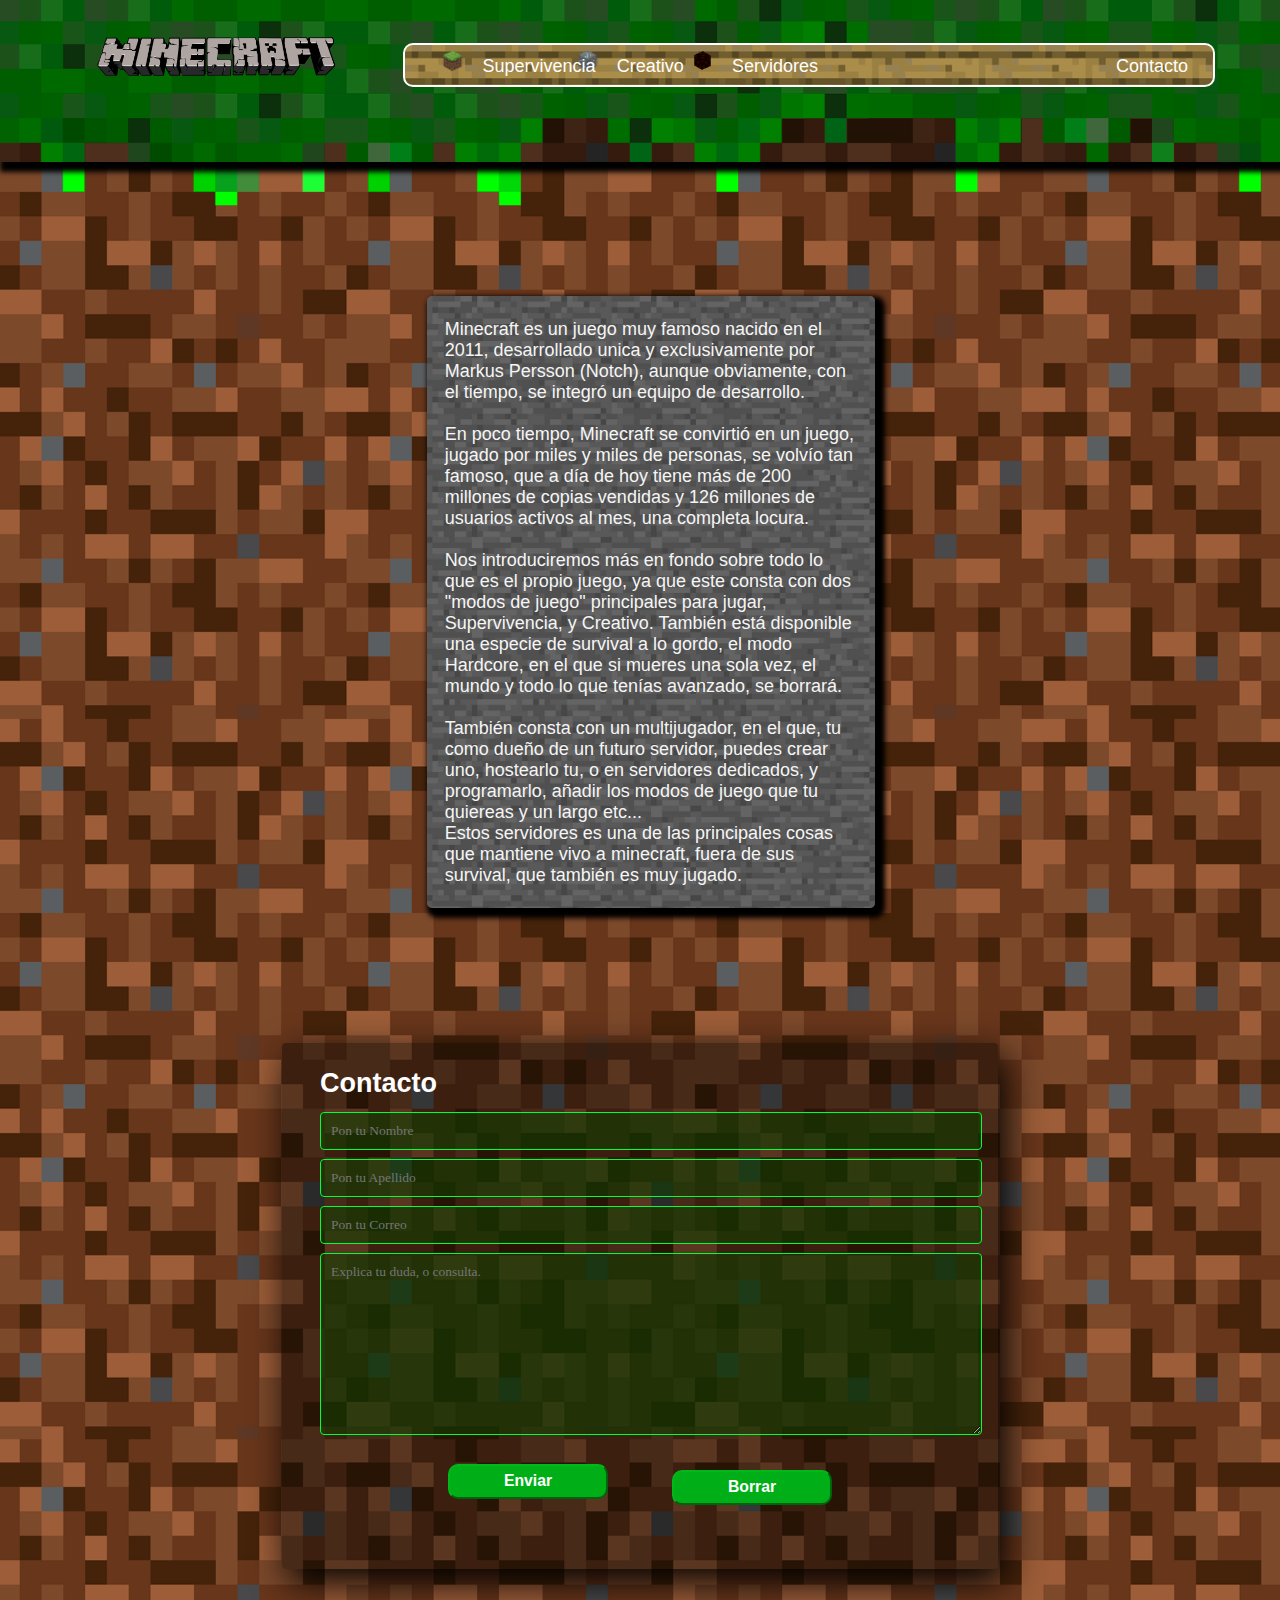
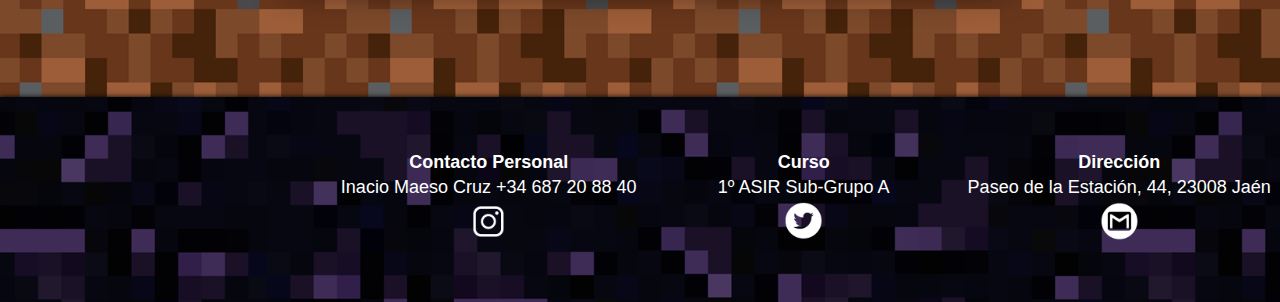
<file: index.html>
<!DOCTYPE html>
<html lang="es">
<head>
    <meta charset="UTF-8">
    <meta http-equiv="X-UA-Compatible" content="IE=edge">
    <meta name="viewport" content="width=device-width, initial-scale=1.0">
    <title>Minecraft - Práctica Web Ignacio Maeso</title>
    <link rel="stylesheet" href="css/css1.css">
    <link rel="icon" type="image/png" href="imagenes/icon.png">
</head>

<!-- SOLUCIONAR ANLCA CONTACTO SUB-PÁGINAS -->  

<body>
    <header>
        <a class="ahead" href="https://www.minecraft.net" target="_blank"><img class="img1" src="imagenes/Minecraft-IMC.png" alt="1"></a>
        <ul>
            <li class="sur"><img src="imagenes/block.gif" class="gifb" alt="1"><a class="animacion" href="html/survival.html"> Supervivencia</a></li>
            <li class="crea"><img src="imagenes/diamond.gif" class="gifb" alt="1"><a class="animacion" href="html/creativo.html">Creativo</a></li>
            <li class="serv"><img src="imagenes/fire.gif" class="gifb" alt="1"><a class="animacion" href="html/servidores.html">Servidores</a></li>
            <li class="cont" style="float:right"><a class="animacion" class="verde" href="#form">Contacto</a></li>
        </ul>
    </header>
    <main>
        <div class="div1 divs">
            <p class="ps">
                Minecraft es un juego muy famoso nacido en el 2011, desarrollado unica y exclusivamente por Markus Persson (Notch),
                aunque obviamente, con el tiempo, se integró un equipo de desarrollo.
                <br/>
                <br/>
                En poco tiempo, Minecraft se convirtió en un juego, jugado por miles y miles de personas, se volvío tan famoso, que a
                día de hoy tiene más de 200 millones de copias vendidas y 126 millones de usuarios activos al mes, una completa locura.
                <br/>
                <br/>
                Nos introduciremos más en fondo sobre todo lo que es el propio juego, ya que este consta con dos "modos de juego" principales
                para jugar, Supervivencia, y Creativo.
                También está disponible una especie de survival a lo gordo, el modo Hardcore, en el que si mueres una sola vez, el mundo y
                todo lo que tenías avanzado, se borrará.
                <br/>
                <br/>
                También consta con un multijugador, en el que, tu como dueño de un futuro servidor, puedes crear uno, hostearlo tu, o en
                servidores dedicados, y programarlo, añadir los modos de juego que tu quiereas y un largo etc...
                <br/>
                Estos servidores es una de las principales cosas que mantiene vivo a minecraft, fuera de sus survival, que también es muy jugado. 
            </p>
        </div>
        <div id="form"></div>
        <form class="form-register" action="mailto:naesocruz@gmail.com" method="GET">
            <h4>Contacto</h4>
            <input class="controls" type="text" name="nombres" id="nombres" placeholder="Pon tu Nombre">
            <input class="controls" type="text" name="apellidos" id="apellidos" placeholder="Pon tu Apellido">
            <input class="controls" type="email" name="correo" id="correo" placeholder="Pon tu Correo">
            <textarea class="controls" name="message" rows="10" cols="50" placeholder="Explica tu duda, o consulta."></textarea>
            <button class="boton" type="submit">Enviar</button>
            <input class="reset" type="reset" value="Borrar">
        </form>
    </main>
    <footer>
        <table class="tabla">
            <tr>
              <th>Contacto Personal</th>
              <th>Curso</th>
              <th>Dirección</th>
            </tr>
            <tr>
              <td>Inacio Maeso Cruz +34 687 20 88 40</td>
              <td>1º ASIR Sub-Grupo A</td>
              <td>Paseo de la Estación, 44, 23008 Jaén</td>
            </tr>
            <tr>
                <td><a href="https://www.instagram.com/naxo_maeso/" target="blank"><img class="imgwi" src="imagenes/ins.png" alt=""></a></td>
                <td><a href="https://twitter.com/home" target="blank"><img class="imgwi" src="imagenes/tw.png" alt=""></a></td>
                <td><a href="mailto:naesocruz@gmail.com"><img class="imgwi" src="imagenes/mail.png" alt=""></a></td>
              </tr>
          </table> 
    </footer>
</body>
</html>
</file>
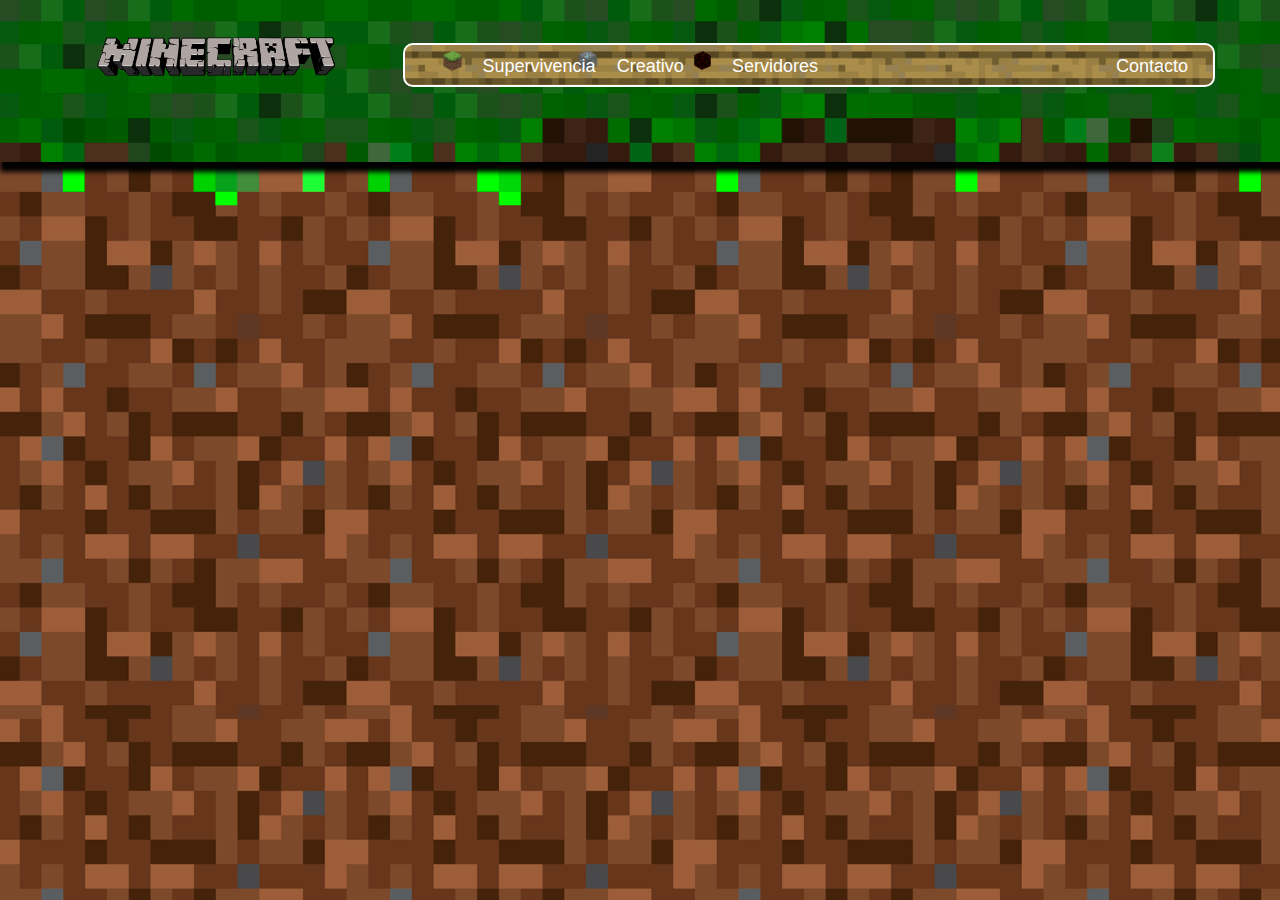
<file: html/creativo.html>
<!DOCTYPE html>
<html lang="es">
<head>
    <meta charset="UTF-8">
    <meta http-equiv="X-UA-Compatible" content="IE=edge">
    <meta name="viewport" content="width=device-width, initial-scale=1.0">
    <title>Survival - Práctica Web Ignacio Maeso</title>
    <link rel="stylesheet" href="../css/css2.css">
    <link rel="icon" type="image/png" href="../imagenes/icon.png">
</head>
<body>
    <header>
        <a class="ahead" href="../index.html" target="blank"><img class="img1" src="../imagenes/Minecraft-IMC.png" alt="1"></a>
        <ul>
            <li class="sur"><img src="../imagenes/block.gif" class="gifb" alt="1"><a class="animacion" href="survival.html">Supervivencia</a></li>
            <li class="crea"><img src="../imagenes/diamond.gif" class="gifb" alt="1"><a class="animacion" href="">Creativo</a></li>
            <li class="serv"><img src="../imagenes/fire.gif" class="gifb" alt="1"><a class="animacion" href="servidores.html">Servidores</a></li>
            <li class="cont" style="float:right"><a class="animacion" class="verde" href="../index.html#form">Contacto</a></li>
        </ul>
    </header>
    
</body>
</file>
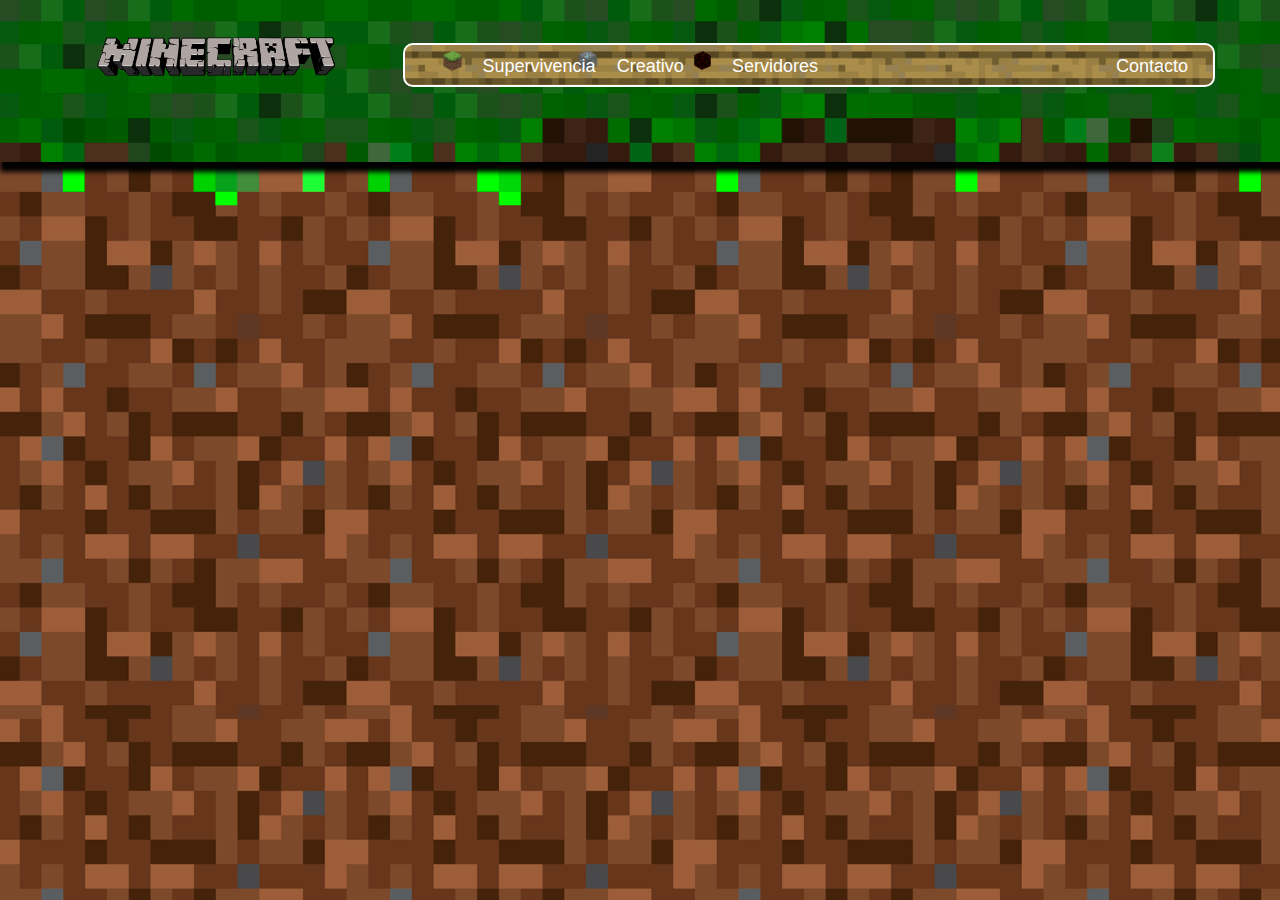
<file: html/servidores.html>
<!DOCTYPE html>
<html lang="es">
<head>
    <meta charset="UTF-8">
    <meta http-equiv="X-UA-Compatible" content="IE=edge">
    <meta name="viewport" content="width=device-width, initial-scale=1.0">
    <title>Survival - Práctica Web Ignacio Maeso</title>
    <link rel="stylesheet" href="../css/css2.css">
    <link rel="icon" type="image/png" href="../imagenes/icon.png">
</head>
<body>
    <header>
        <a class="ahead" href="../index.html" target="blank"><img class="img1" src="../imagenes/Minecraft-IMC.png" alt="1"></a>
        <ul>
            <li class="sur"><img src="../imagenes/block.gif" class="gifb" alt="1"><a class="animacion" href="survival.html">Supervivencia</a></li>
            <li class="crea"><img src="../imagenes/diamond.gif" class="gifb" alt="1"><a class="animacion" href="creativo.html">Creativo</a></li>
            <li class="serv"><img src="../imagenes/fire.gif" class="gifb" alt="1"><a class="animacion" href="">Servidores</a></li>
            <li class="cont" style="float:right"><a class="animacion" class="verde" href="#form">Contacto</a></li>
        </ul>
    </header>
    
</body>
</file>
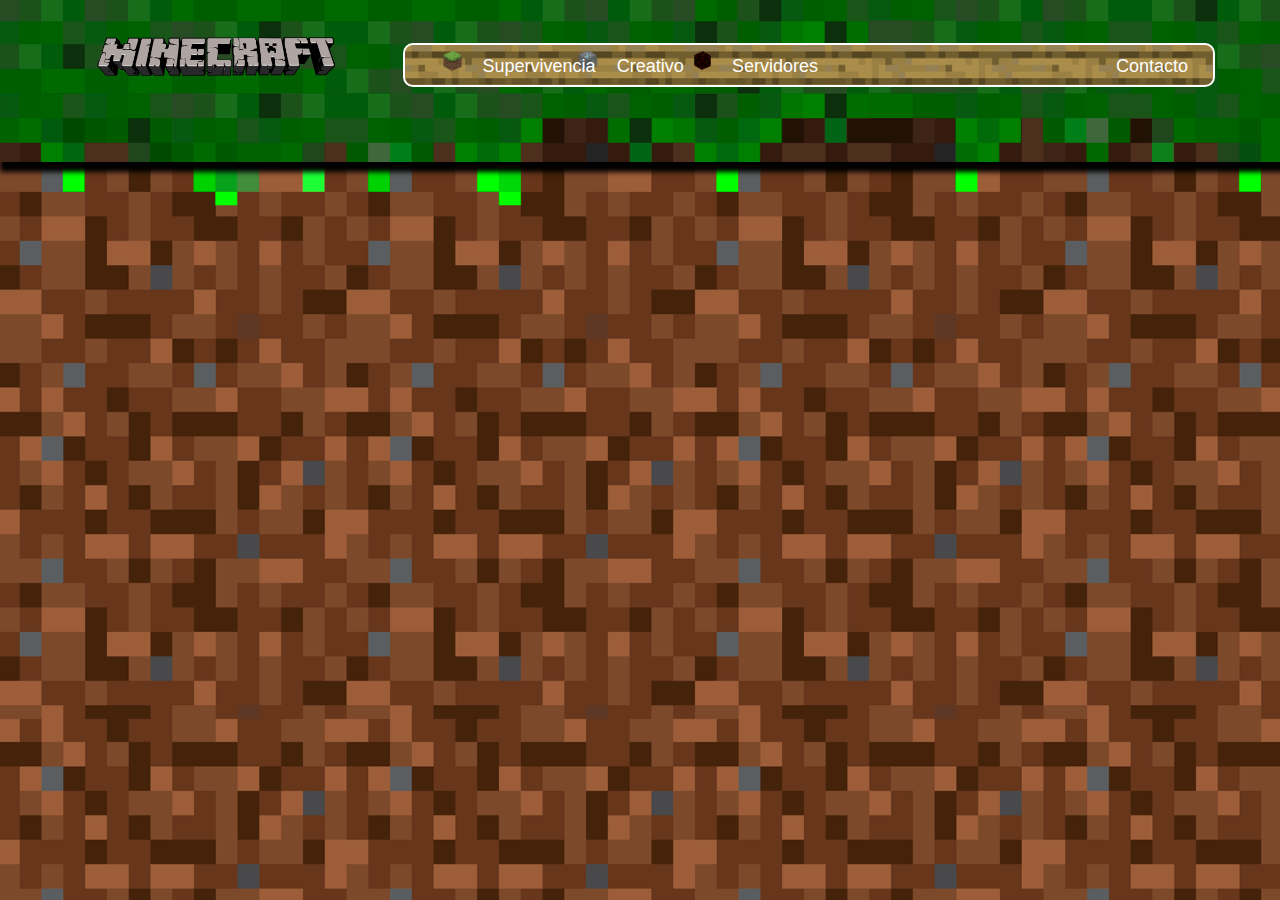
<file: html/survival.html>
<!DOCTYPE html>
<html lang="es">
<head>
    <meta charset="UTF-8">
    <meta http-equiv="X-UA-Compatible" content="IE=edge">
    <meta name="viewport" content="width=device-width, initial-scale=1.0">
    <title>Survival - Práctica Web Ignacio Maeso</title>
    <link rel="stylesheet" href="../css/css2.css">
    <link rel="icon" type="image/png" href="../imagenes/icon.png">
</head>
<body>
    <header>
        <a class="ahead" href="../index.html" target="blank"><img class="img1" src="../imagenes/Minecraft-IMC.png" alt="1"></a>
        <ul>
            <li class="sur"><img src="../imagenes/block.gif" class="gifb" alt="1"><a class="animacion" href="">Supervivencia</a></li>
            <li class="crea"><img src="../imagenes/diamond.gif" class="gifb" alt="1"><a class="animacion" href="creativo.html">Creativo</a></li>
            <li class="serv"><img src="../imagenes/fire.gif" class="gifb" alt="1"><a class="animacion" href="servidores.html">Servidores</a></li>
            <li class="cont" style="float:right"><a class="animacion" class="verde" href="#form">Contacto</a></li>
        </ul>
    </header>
    
</body>
</file>
<file: css/css1.css>
body{
    background: url(../imagenes/fondo.png);
    background-size: 100%;
    margin:0;
    font-family: 'Gill Sans', 'Gill Sans MT', Calibri, 'Trebuchet MS', sans-serif;
}

table, th ,tr, td{
    border: none;
}

header{
    height: 18vmin;
    box-shadow: 5px 5px 5px 5px;
    background-color: rgb(0, 0, 0, 0.5);
}

header img{
    width: 20%;
    margin-top: 2.8%;
    margin-left: 7%;
}

.gifb{
    width: 15%;
    float: left;
    margin-left: -15%;
}

.sur{
    margin-left: 2.5%;
}

.crea{
    margin-left: -2.5%;
}

.serv{
    margin-left: -5%;
}

.cont{
    margin-right: -5%;
}

ul {
    width: 60%;
    margin-left: 31.5%;
    margin-top: -3%;
    list-style-type: none;
    overflow: hidden;
    border: 2px solid rgb(255, 255, 255);
    border-radius: 10px;
    background-image: url(../imagenes/madera.png);
    background-size: 52%;
    
}

li {
    height: 4.5vmin;
    float: left;
    width: 20%;
}

li a {
    float: left;
    height: 4.5vmin;
    font-size: 2vmin;
    display: block;
    color: white;
    padding: 1vmin 2vmin;
}

.animacion {
    display: inline-block;
    position: relative;
    color: rgb(255, 255, 255);
    text-decoration: none;
    }
    .animacion:before,
    .animacion:after {
    content: "";
    display: block;
    margin: auto;
    height: 2px;
    width: 0px;
    background: rgb(255, 255, 255);
    transition: all .8s;
    }
    .animacion:hover:before,
    .animacion:hover:after {
    width: 100%;
    }

.divs{
    border-radius: 5px;
    width: 35%;
    background-image: url(../imagenes/piedra.png);
    background-size: 100%;
    background-attachment: scroll;
    box-shadow: 5px 5px 5px 5px;
}

.div1{
    margin-left: 33.35%;
    margin-top: 10.5%;
}

.ps{
    color: whitesmoke;
    background-color: black 0.7;
}

.divs p{
    padding: 5% 4% 5% 4% ;
    font-size: 2vmin;
}

.formc{
    box-shadow: 5px 5px 5px 5px;
    background-size: 100%;
    height: 18vmin;
    margin-top: 10%;
}

.form-register {
    width: 50%;
    background: #0000006b;
    padding: 3%;
    margin: auto;
    margin-top: 10.5%;
    margin-bottom: 10%;
    border-radius: 4px;
    font-family: 'Gill Sans', 'Gill Sans MT', Calibri, 'Trebuchet MS', sans-serif;
    color: white;
    box-shadow: 7px 13px 37px #000;
    height: 50vmin;
  }
  
  .form-register h4 {
      margin-top: -2%;
    font-size: 3vmin;
    margin-bottom: 2%;
  }
  
  .controls {
    width: 100%;
    background: #0d3f008c;
    padding: 10px;
    border-radius: 4px;
    margin-bottom: 1.4%;
    border: 1px solid #00ff37;
    font-family: 'calibri';
    font-size: 1.5vmin;
    color: white;
  }
  
  .form-register p {
    height: 40px;
    text-align: center;
    font-size: 1.5vmin;
    line-height: 10%;
  }
  
  .form-register a {
    color: white;
    text-decoration: none;
  }
  
  .form-register a:hover {
    color: white;
    text-decoration: underline;
  }
  
  .form-register .boton {
    float: left;
    margin-top: 2.5%;
    margin-left: 20%;
    border-radius: 10px;
    width: 25%;
    background: #00af17;
    border-color: #00b818;
    padding: 1%;
    font-weight: bold;
    color: white;
    font-size: 1.75vmin;
  }

  .form-register .reset{
    float: left;
    margin-left: 55%;
    margin-top: -4.5%;
    border-radius: 10px;
    width: 25%;
    background: #00af17;
    border-color: #00b818;
    padding: 1%;
    font-weight: bold;
    color: white;
    font-size: 1.75vmin;
  }

footer{
    margin-top: 5%;
    background-image: url(../imagenes/footer.png);
    background-size: 100%;
    height: 17vmin;
    box-shadow: 5px 5px 5px 5px;
    padding-top: 4%;
}

.tabla{
    text-align: center;
    color: white;
    font-size: 2vmin;
    margin-left: 36.5vmin;
    
}

td{
    margin-top: 10%;
    margin-left: 1vmin;
}

.imgwi{
    width: 12.5%;
}
</file>
<file: css/css2.css>
body{
    background: url(../imagenes/fondo.png);
    background-size: 100%;
    margin:0;
    font-family: 'Gill Sans', 'Gill Sans MT', Calibri, 'Trebuchet MS', sans-serif;
}

header{
    height: 18vmin;
    box-shadow: 5px 5px 5px 5px;
    background-color: rgb(0, 0, 0, 0.5);
}

header img{
    width: 20%;
    margin-top: 2.8%;
    margin-left: 7%;
}

.gifb{
    width: 15%;
    float: left;
    margin-left: -15%;
}

.sur{
    margin-left: 2.5%;
}

.crea{
    margin-left: -2.5%;
}

.serv{
    margin-left: -5%;
}

.cont{
    margin-right: -5%;
}

ul {
    width: 60%;
    margin-left: 31.5%;
    margin-top: -3%;
    list-style-type: none;
    overflow: hidden;
    border: 2px solid rgb(255, 255, 255);
    border-radius: 10px;
    background-image: url(../imagenes/madera.png);
    background-size: 52%;
    
}

li {
    height: 4.5vmin;
    float: left;
    width: 20%;
}

li a {
    float: left;
    height: 4.5vmin;
    font-size: 2vmin;
    display: block;
    color: white;
    padding: 1vmin 2vmin;
}

.animacion {
    display: inline-block;
    position: relative;
    color: rgb(255, 255, 255);
    text-decoration: none;
    }
    .animacion:before,
    .animacion:after {
    content: "";
    display: block;
    margin: auto;
    height: 2px;
    width: 0px;
    background: rgb(255, 255, 255);
    transition: all .8s;
    }
    .animacion:hover:before,
    .animacion:hover:after {
    width: 100%;
    }
</file>
